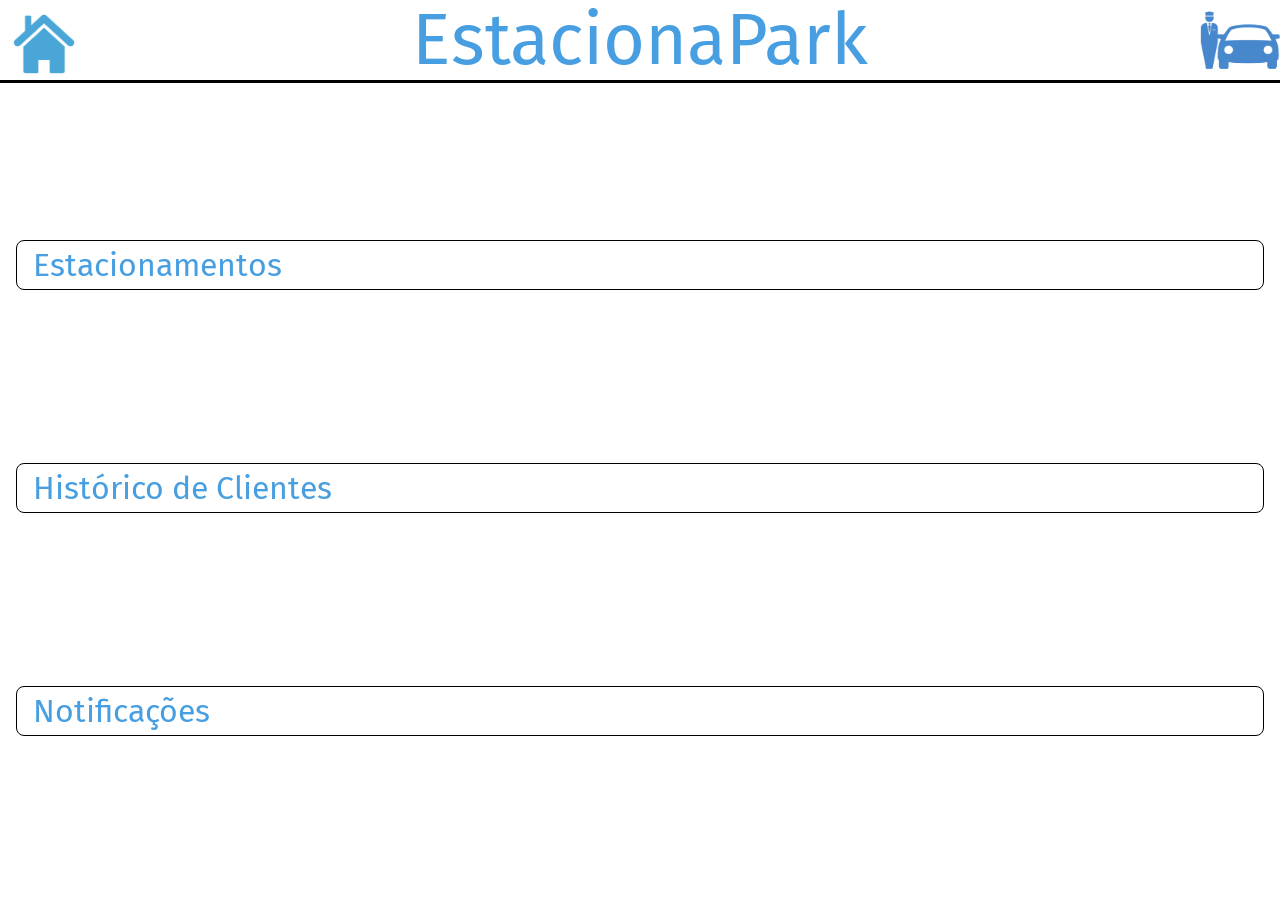
<file: Projeto/HTML/index.html>
<!DOCTYPE html>
<html lang="pt-BR">
    <head>
        <title>EstacionaPark</title> <!---->
        <meta charset="UTF-8">
        <link href="../CSS/reset.css" rel="stylesheet">
        <link href="../CSS/estilo.css" rel="stylesheet">
        <link rel="preconnect" href="https://fonts.googleapis.com">
        <link rel="preconnect" href="https://fonts.gstatic.com" crossorigin>
        <link href="https://fonts.googleapis.com/css2?family=Fira+Sans:ital,wght@0,100;0,200;0,300;0,400;0,500;0,600;0,700;0,800;0,900;1,100;1,200;1,300;1,400;1,500;1,600;1,700;1,800;1,900&family=PT+Serif:ital,wght@0,400;0,700;1,400;1,700&family=Roboto:ital,wght@0,100;0,300;0,400;0,500;0,700;0,900;1,100;1,300;1,400;1,500;1,700;1,900&family=Source+Serif+Pro:ital,wght@0,200;0,300;0,400;0,600;0,700;0,900;1,200;1,300;1,400;1,600;1,700;1,900&display=swap" rel="stylesheet">
        <meta name="viewport" content="width=device-width, initial-scale=1.0">
    </head>
    <body>
        <header>
            <a href="index.html"><img class='menu' src="../IMAGENS/foto_menu.png" alt = "menu hamburguer"></a>
            <h1>
                EstacionaPark
            </h1>
            <img class='logo' src="../IMAGENS/foto_estacionamento.png" alt="logo">
        </header>
        <main>
            <a class = 'link' href="meus_estacionamentos.html">
                Estacionamentos
            </a>
            <a class = 'link' href="historico_clientes.html">
                Histórico de Clientes
            </a>
            <a class = 'link' href="notificacoes.html">
                Notificações
            </a>
        </main>
    </body>
</html>
</file>
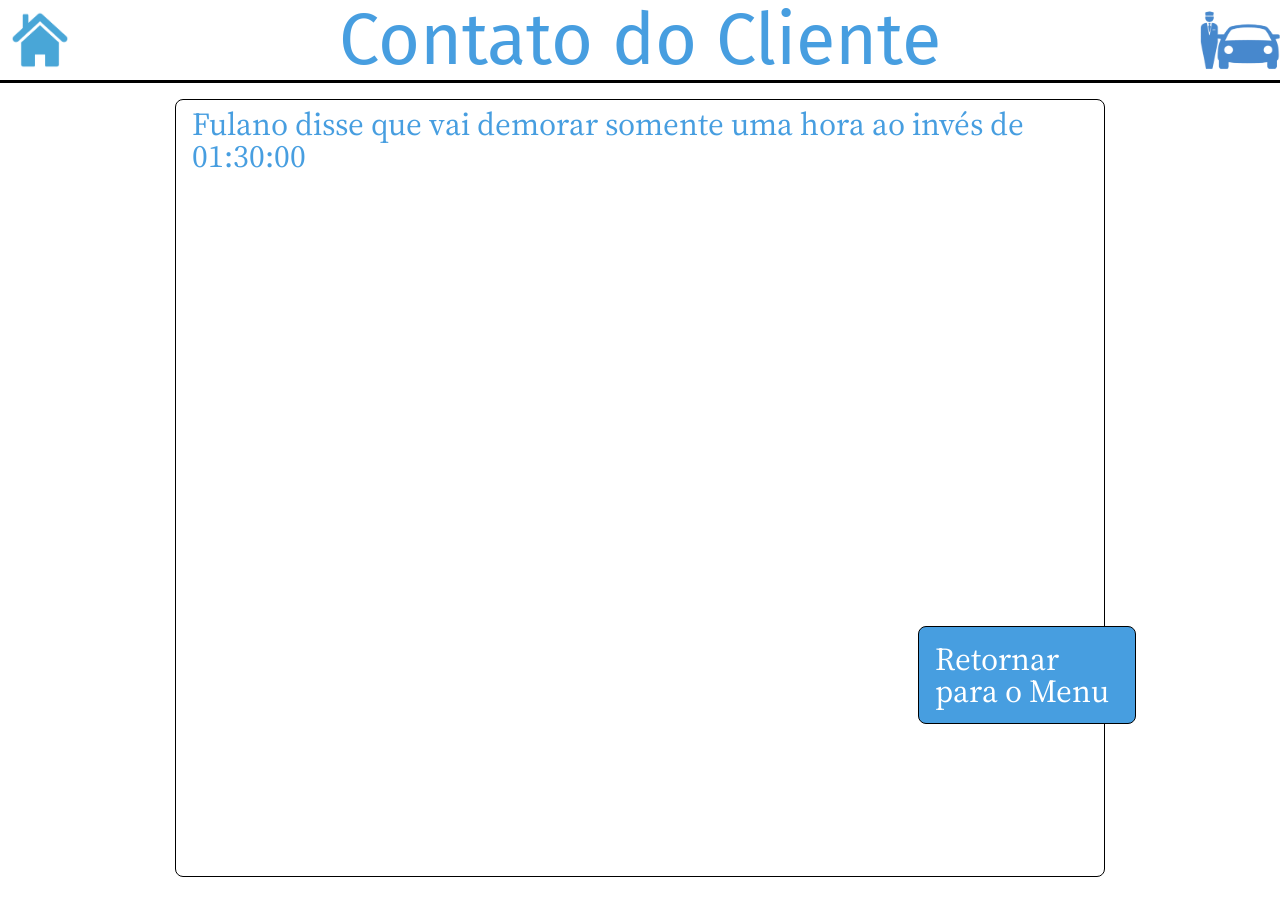
<file: Projeto/HTML/contato_do_cliente.html>
<!DOCTYPE html>
<html lang="pt-BR">
    <head>
        <title>Contato do Cliente</title> <!---->
        <meta charset="UTF-8">
        <link href="../CSS/reset.css" rel="stylesheet">
        <link href="../CSS/estilo_cliente.css" rel="stylesheet">
        <link rel="preconnect" href="https://fonts.googleapis.com">
        <link rel="preconnect" href="https://fonts.gstatic.com" crossorigin>
        <link href="https://fonts.googleapis.com/css2?family=Fira+Sans:ital,wght@0,100;0,200;0,300;0,400;0,500;0,600;0,700;0,800;0,900;1,100;1,200;1,300;1,400;1,500;1,600;1,700;1,800;1,900&family=PT+Serif:ital,wght@0,400;0,700;1,400;1,700&family=Roboto:ital,wght@0,100;0,300;0,400;0,500;0,700;0,900;1,100;1,300;1,400;1,500;1,700;1,900&family=Source+Serif+Pro:ital,wght@0,200;0,300;0,400;0,600;0,700;0,900;1,200;1,300;1,400;1,600;1,700;1,900&display=swap" rel="stylesheet">
        <meta name="viewport" content="width=device-width, initial-scale=1.0">
    </head>
    <body>
        <header>
            <a href="index.html"><img class='menu_hamburguer' src="../IMAGENS/foto_menu.png" alt = "menu hamburguer"></a>
            <h1>
                Contato do Cliente
            </h1>
            <img class='logo' src="../IMAGENS/foto_estacionamento.png" alt="logo">
        </header>
        <main>
            <h2 >
                Fulano disse que vai demorar somente uma hora ao invés de 01:30:00
            </h2>
            <a href="index.html" class="menu">Retornar para o Menu</a>
        </main>
    </body>
</html>
</file>
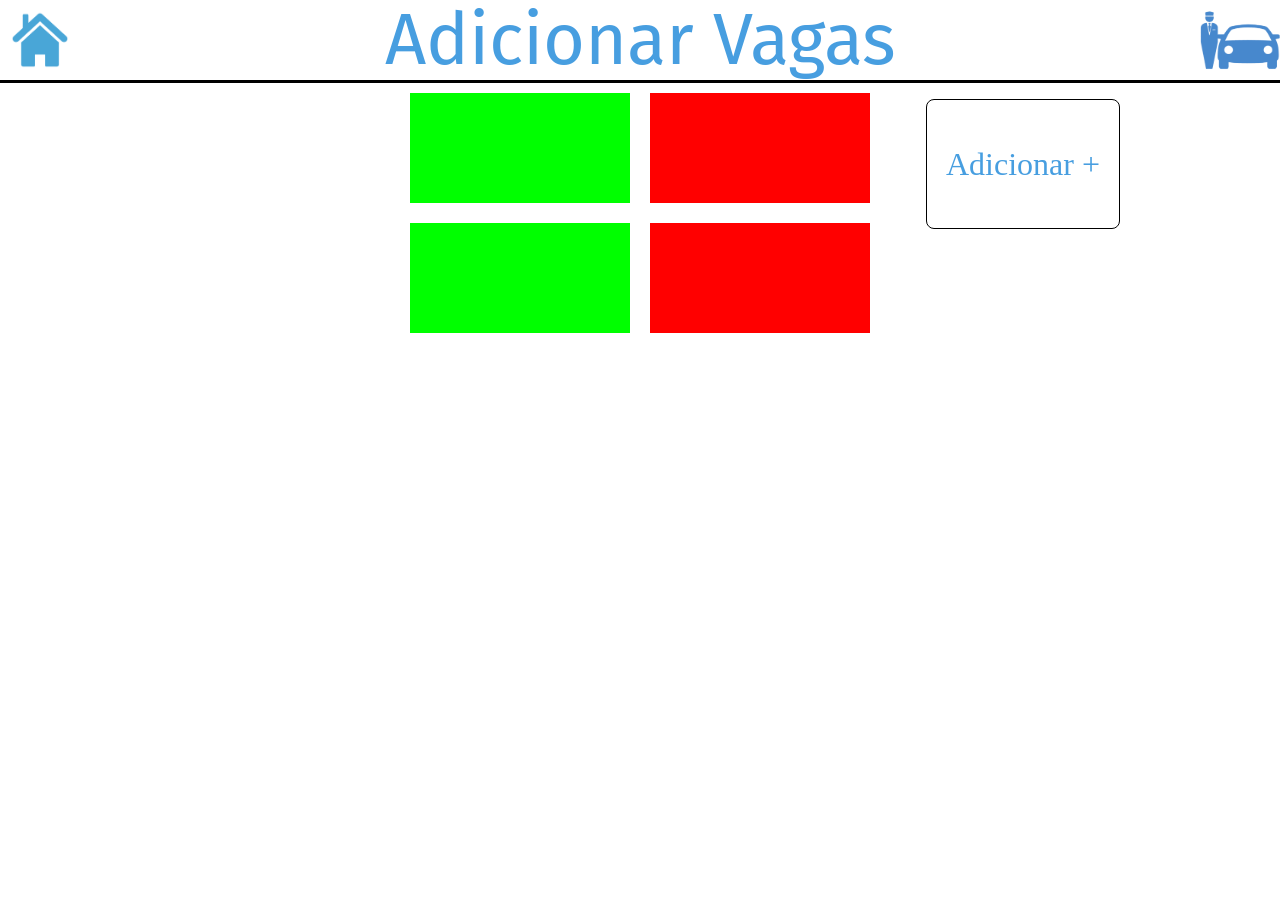
<file: Projeto/HTML/criar_estacionamento.html>
<!DOCTYPE html>
<html lang="pt-BR">
    <head>
        <title>Criar Estacionamento</title>
        <meta charset="UTF-8">
        <link href="../CSS/reset.css" rel="stylesheet">
        <link href="../CSS/criar_estacionamento_estilo.css" rel="stylesheet">
        <link rel="preconnect" href="https://fonts.googleapis.com">
        <link rel="preconnect" href="https://fonts.gstatic.com" crossorigin>
        <link href="https://fonts.googleapis.com/css2?family=Fira+Sans:ital,wght@0,100;0,200;0,300;0,400;0,500;0,600;0,700;0,800;0,900;1,100;1,200;1,300;1,400;1,500;1,600;1,700;1,800;1,900&family=PT+Serif:ital,wght@0,400;0,700;1,400;1,700&family=Roboto:ital,wght@0,100;0,300;0,400;0,500;0,700;0,900;1,100;1,300;1,400;1,500;1,700;1,900&family=Source+Serif+Pro:ital,wght@0,200;0,300;0,400;0,600;0,700;0,900;1,200;1,300;1,400;1,600;1,700;1,900&display=swap" rel="stylesheet">
        <script src="../JS/botao_vagas.js"></script>
        <meta name="viewport" content="width=device-width, initial-scale=1.0">
    </head>
    <body>
        <header>
            <a href="index.html"><img class='menu_hamburguer' src="../IMAGENS/foto_menu.png" alt = "menu hamburguer"></a>
            <h1>
                Adicionar Vagas
            </h1>
            <img class='logo' src="../IMAGENS/foto_estacionamento.png" alt="logo">
        </header>
        <main>
            <div class="linha">
                <div class='coluna'>
                    <div class="vagaVerde"></div>
                    <div class="vagaVerde"></div>
                </div>
                <div class='coluna'>
                    <div class="vagaVermelha"></div>
                    <div class="vagaVermelha"></div>
                </div>
            </div>
            <p class="vagas">Adicionar +</p>

            
        </main>
    </body>
</html>
</file>
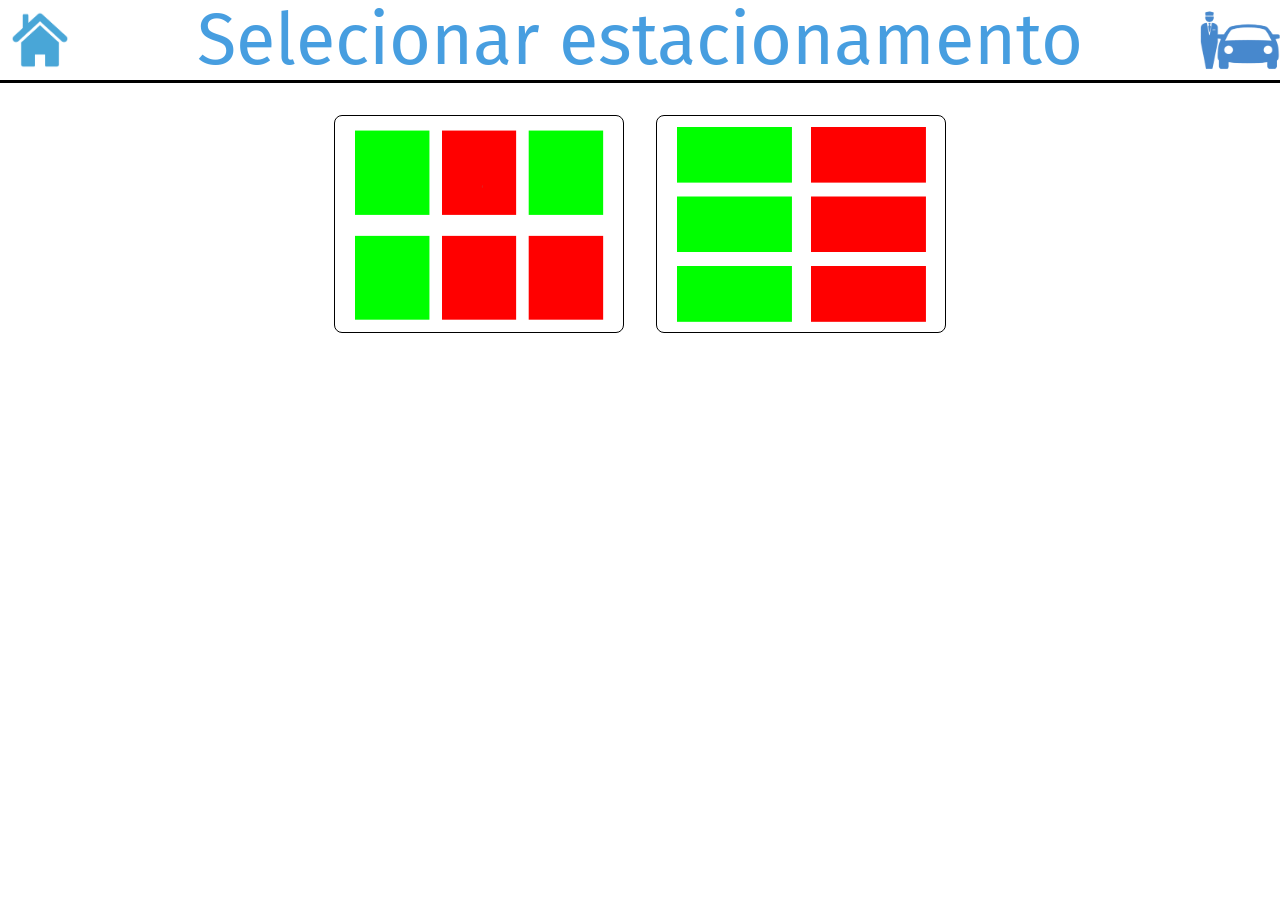
<file: Projeto/HTML/editar_estacionamento.html>
<!DOCTYPE html>
<html lang="pt-BR" xmlns:mso="urn:schemas-microsoft-com:office:office" xmlns:msdt="uuid:C2F41010-65B3-11d1-A29F-00AA00C14882">
    <head>
        <title>Editar estacionamento</title> <!---->
        <meta charset="UTF-8">
        <link href="../CSS/reset.css" rel="stylesheet">
        <link href="../CSS/estilo_editar_estacionamento.css" rel="stylesheet">
        <link rel="preconnect" href="https://fonts.googleapis.com">
        <link rel="preconnect" href="https://fonts.gstatic.com" crossorigin>
        <link href="https://fonts.googleapis.com/css2?family=Fira+Sans:ital,wght@0,100;0,200;0,300;0,400;0,500;0,600;0,700;0,800;0,900;1,100;1,200;1,300;1,400;1,500;1,600;1,700;1,800;1,900&family=PT+Serif:ital,wght@0,400;0,700;1,400;1,700&family=Roboto:ital,wght@0,100;0,300;0,400;0,500;0,700;0,900;1,100;1,300;1,400;1,500;1,700;1,900&family=Source+Serif+Pro:ital,wght@0,200;0,300;0,400;0,600;0,700;0,900;1,200;1,300;1,400;1,600;1,700;1,900&display=swap" rel="stylesheet">
        <meta name="viewport" content="width=device-width, initial-scale=1.0">
    
<!--[if gte mso 9]><xml>
<mso:CustomDocumentProperties>
<mso:display_urn_x003a_schemas-microsoft-com_x003a_office_x003a_office_x0023_SharedWithUsers msdt:dt="string">CO-DESIGN DE APLICATIVOS - 2B 2021_2 Members</mso:display_urn_x003a_schemas-microsoft-com_x003a_office_x003a_office_x0023_SharedWithUsers>
<mso:SharedWithUsers msdt:dt="string">21;#CO-DESIGN DE APLICATIVOS - 2B 2021_2 Members</mso:SharedWithUsers>
</mso:CustomDocumentProperties>
</xml><![endif]-->
</head>
    <body>
        <header>
            <a href="index.html"><img class='menu_hamburguer' src="../IMAGENS/foto_menu.png" alt = "menu hamburguer"></a>
            <h1>
                Selecionar estacionamento
            </h1>
            <img class='logo' src="../IMAGENS/foto_estacionamento.png" alt="logo">
        </header>
        <main>
            <div class='linha'>
            <a href='template_2x3.html' class='template'>
                <img class="template_1" src='../IMAGENS/2x3.png' alt='template 2x3'>
            </a>
            <a href='template_3x2.html' class='template'>
                <img class="template_2" src='../IMAGENS/3x2.png' alt='template 3x2'>
            </a>
            </div>
        </main>
    </body>
</html>
</file>
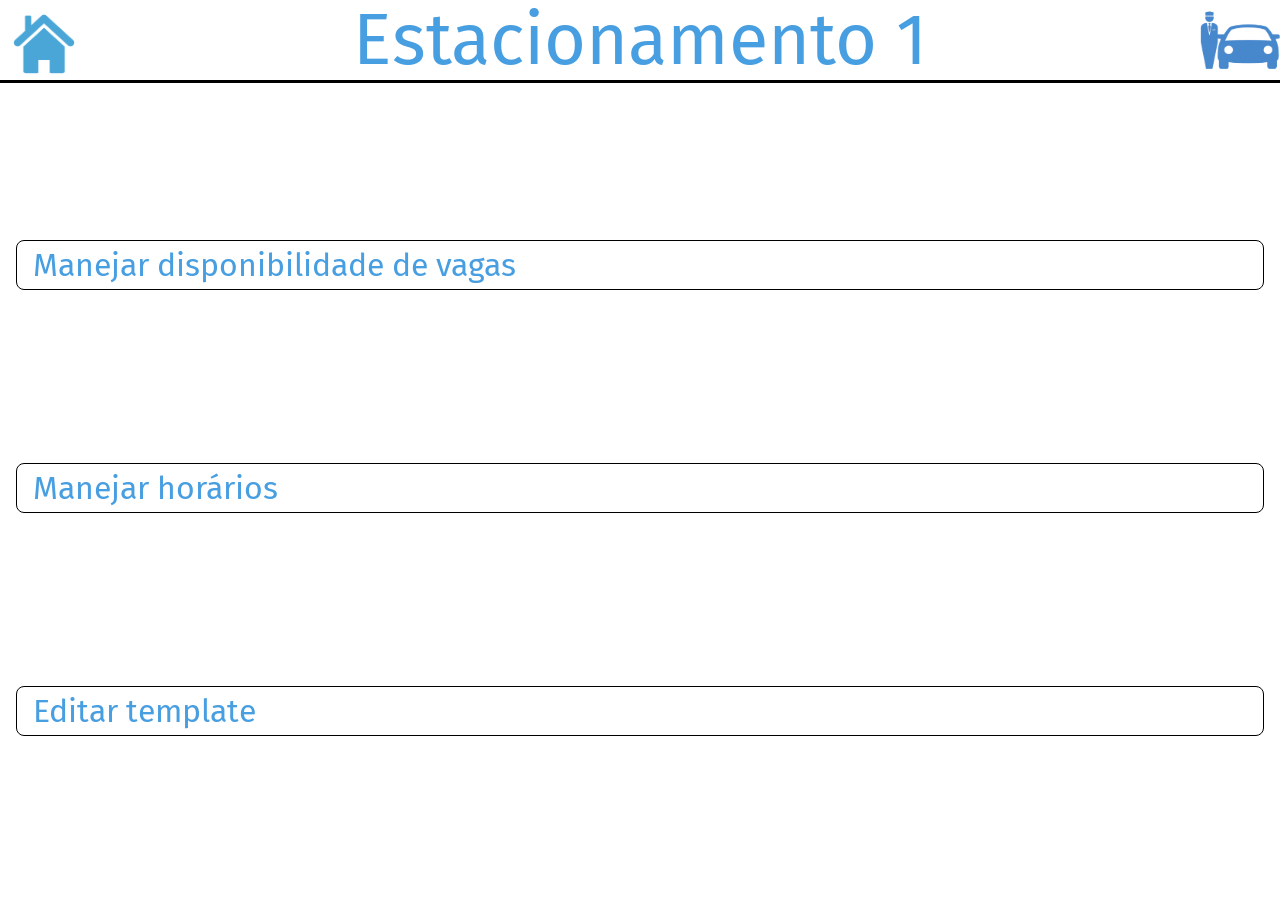
<file: Projeto/HTML/estacionamento_1.html>
<!DOCTYPE html>
<html lang="pt-BR">
    <head>
        <title>Estacionamento 1</title>
        <meta charset="UTF-8">
        <link href="../CSS/reset.css" rel="stylesheet">
        <link href="../CSS/estilo.css" rel="stylesheet">
        <link rel="preconnect" href="https://fonts.googleapis.com">
        <link rel="preconnect" href="https://fonts.gstatic.com" crossorigin>
        <link href="https://fonts.googleapis.com/css2?family=Fira+Sans:ital,wght@0,100;0,200;0,300;0,400;0,500;0,600;0,700;0,800;0,900;1,100;1,200;1,300;1,400;1,500;1,600;1,700;1,800;1,900&family=PT+Serif:ital,wght@0,400;0,700;1,400;1,700&family=Roboto:ital,wght@0,100;0,300;0,400;0,500;0,700;0,900;1,100;1,300;1,400;1,500;1,700;1,900&family=Source+Serif+Pro:ital,wght@0,200;0,300;0,400;0,600;0,700;0,900;1,200;1,300;1,400;1,600;1,700;1,900&display=swap" rel="stylesheet">
        <meta name="viewport" content="width=device-width, initial-scale=1.0">
    </head>
    <body>
        <header>
            <a href="index.html"><img class='menu' src="../IMAGENS/foto_menu.png" alt = "menu hamburguer"></a>
            <h1>
                Estacionamento 1
            </h1>
            <img class='logo' src="../IMAGENS/foto_estacionamento.png" alt="logo">
        </header>
        <main>
            <a class = 'link' href="manejar_carros(vagas).html">
                Manejar disponibilidade de vagas
            </a>
            <a class = 'link' href="manejar_horarios(horarios).html">
                Manejar horários
            </a>
            <a class = 'link' href="editar_estacionamento.html">
                Editar template
            </a>
        </main>
    </body>
</html>
</file>
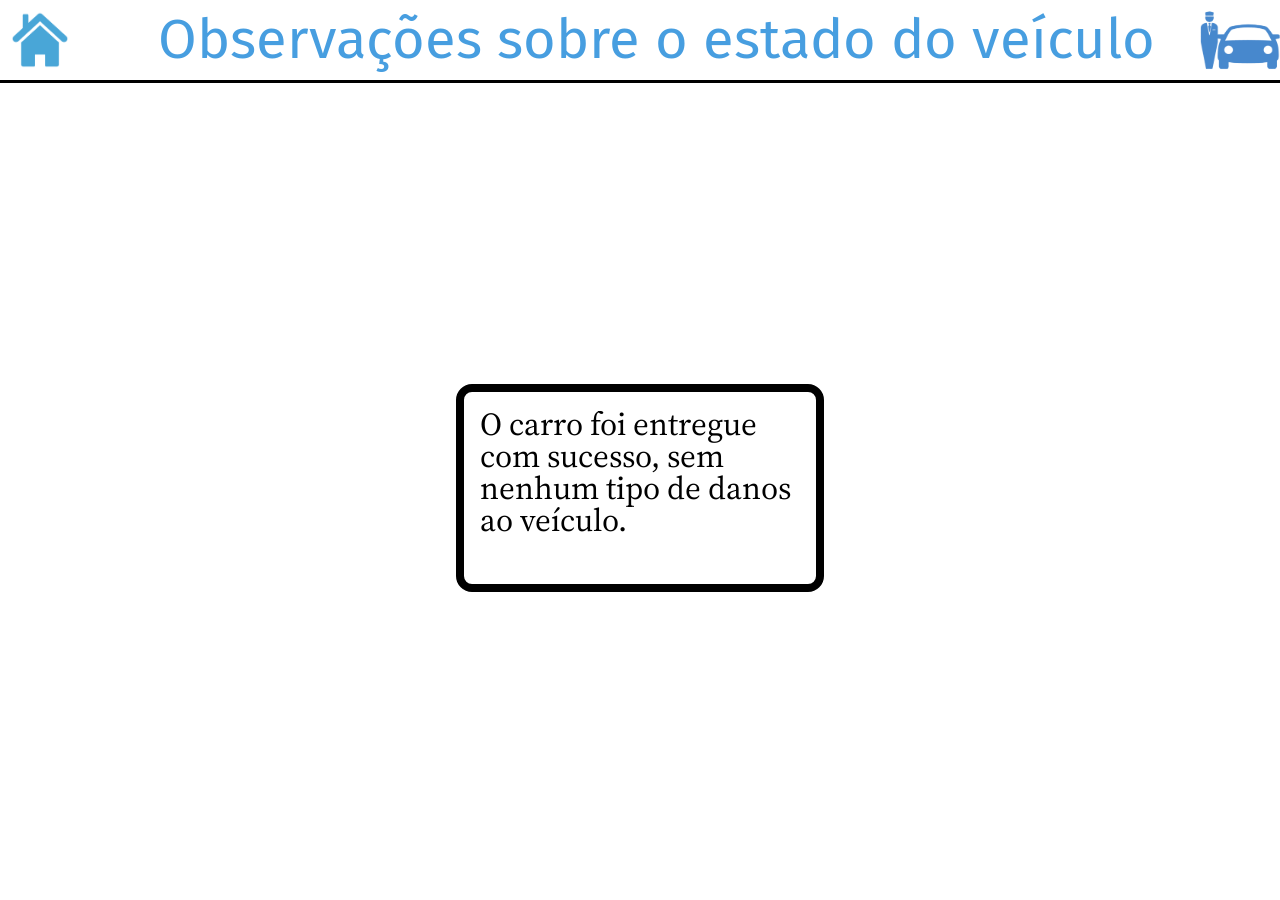
<file: Projeto/HTML/estado_veiculo.html>
<!DOCTYPE html>
<html lang="pt-BR">
    <head>
        <title>Historico do cliente</title>
        <meta charset="UTF-8">
        <link href="../CSS/reset.css" rel="stylesheet">
        <link href="../CSS/estilo_estado_veiculo.css" rel="stylesheet">
        <link rel="preconnect" href="https://fonts.googleapis.com">
        <link rel="preconnect" href="https://fonts.gstatic.com" crossorigin>
        <link href="https://fonts.googleapis.com/css2?family=Fira+Sans:ital,wght@0,100;0,200;0,300;0,400;0,500;0,600;0,700;0,800;0,900;1,100;1,200;1,300;1,400;1,500;1,600;1,700;1,800;1,900&family=PT+Serif:ital,wght@0,400;0,700;1,400;1,700&family=Roboto:ital,wght@0,100;0,300;0,400;0,500;0,700;0,900;1,100;1,300;1,400;1,500;1,700;1,900&family=Source+Serif+Pro:ital,wght@0,200;0,300;0,400;0,600;0,700;0,900;1,200;1,300;1,400;1,600;1,700;1,900&display=swap" rel="stylesheet">
        <meta name="viewport" content="width=device-width, initial-scale=1.0">
    </head>
    <body>
        <header>
            <a href="index.html"><img class='menu_hamburguer' src="../IMAGENS/foto_menu.png" alt = "menu hamburguer"></a>
            <h1>
                Observações sobre o estado do veículo 
            </h1>
            <img class='logo' src="../IMAGENS/foto_estacionamento.png" alt="logo">
        </header>
        <main>
            <p class='veiculo'>O carro foi entregue com sucesso, sem nenhum tipo de danos ao veículo.</p> 
        </main>
    </body>
</html>
</file>
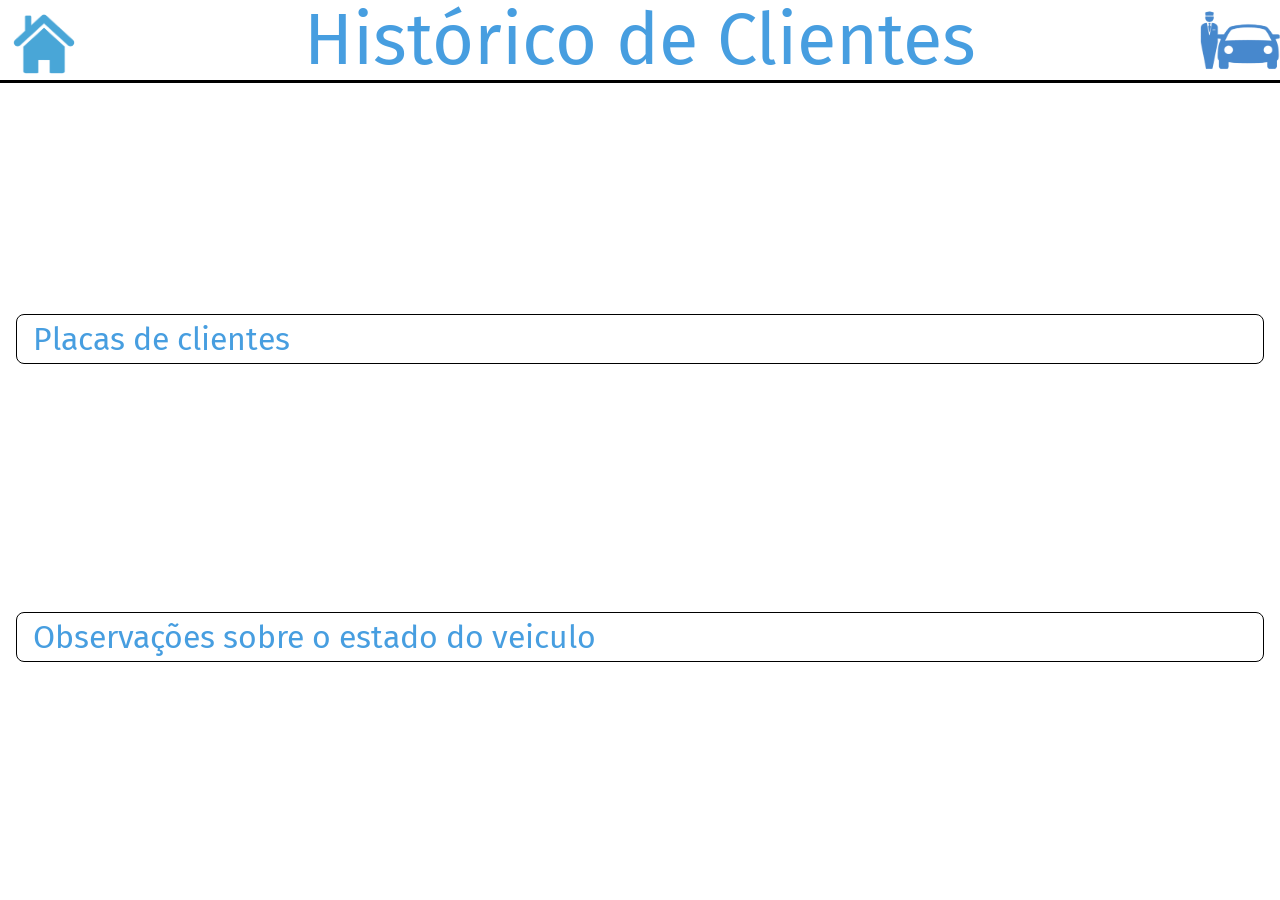
<file: Projeto/HTML/historico_clientes.html>
<!DOCTYPE html>
<html lang="pt-BR">
    <head>
        <title>Historico de Clientes</title>
        <meta charset="UTF-8">
        <link href="../CSS/reset.css" rel="stylesheet">
        <link href="../CSS/estilo.css" rel="stylesheet">
        <link rel="preconnect" href="https://fonts.googleapis.com">
        <link rel="preconnect" href="https://fonts.gstatic.com" crossorigin>
        <link href="https://fonts.googleapis.com/css2?family=Fira+Sans:ital,wght@0,100;0,200;0,300;0,400;0,500;0,600;0,700;0,800;0,900;1,100;1,200;1,300;1,400;1,500;1,600;1,700;1,800;1,900&family=PT+Serif:ital,wght@0,400;0,700;1,400;1,700&family=Roboto:ital,wght@0,100;0,300;0,400;0,500;0,700;0,900;1,100;1,300;1,400;1,500;1,700;1,900&family=Source+Serif+Pro:ital,wght@0,200;0,300;0,400;0,600;0,700;0,900;1,200;1,300;1,400;1,600;1,700;1,900&display=swap" rel="stylesheet">
        <meta name="viewport" content="width=device-width, initial-scale=1.0">
    </head>
    <body>
        <header>
            <a href="index.html"><img class='menu' src="../IMAGENS/foto_menu.png" alt = "menu hamburguer"></a>
            <h1>
                Histórico de Clientes
            </h1>
            <img class='logo' src="../IMAGENS/foto_estacionamento.png" alt="logo">
        </header>
        <main>
            <a class = 'link' href="placa_do_cliente.html">
                Placas de clientes
            </a>
            <a class = 'link' href="estado_veiculo.html">
                Observações sobre o estado do veiculo
            </a>
        </main>
    </body>
</file>
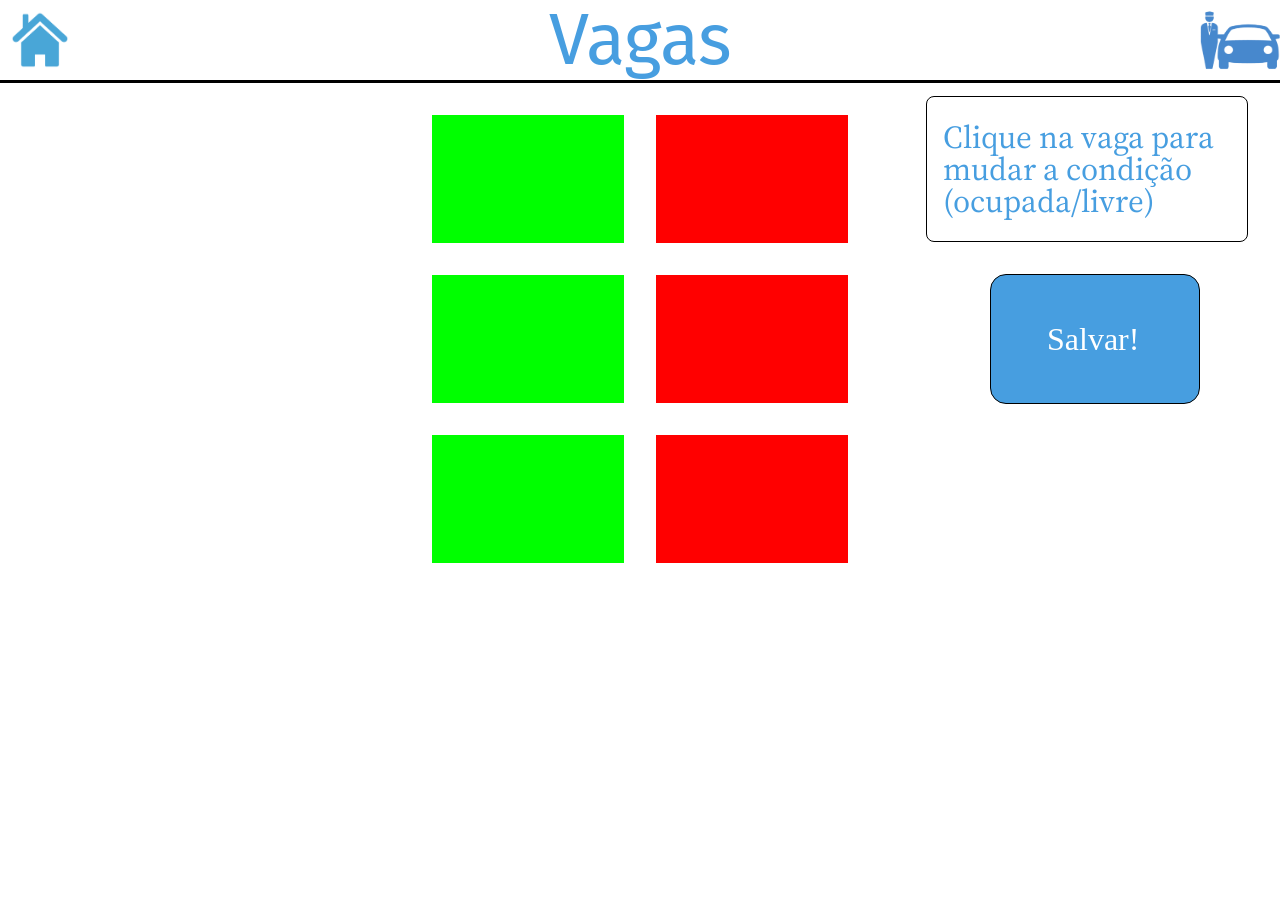
<file: Projeto/HTML/manejar_carros(vagas).html>
<!DOCTYPE html>
<html lang="pt-BR">
    <head>
        <title>Manejar Carros</title> <!---->
        <meta charset="UTF-8">
        <link href="../CSS/reset.css" rel="stylesheet">
        <link href="../CSS/manejar_carros(vagas)_estilo.css" rel="stylesheet">
        <link rel="preconnect" href="https://fonts.googleapis.com">
        <link rel="preconnect" href="https://fonts.gstatic.com" crossorigin>
        <link href="https://fonts.googleapis.com/css2?family=Fira+Sans:ital,wght@0,100;0,200;0,300;0,400;0,500;0,600;0,700;0,800;0,900;1,100;1,200;1,300;1,400;1,500;1,600;1,700;1,800;1,900&family=PT+Serif:ital,wght@0,400;0,700;1,400;1,700&family=Roboto:ital,wght@0,100;0,300;0,400;0,500;0,700;0,900;1,100;1,300;1,400;1,500;1,700;1,900&family=Source+Serif+Pro:ital,wght@0,200;0,300;0,400;0,600;0,700;0,900;1,200;1,300;1,400;1,600;1,700;1,900&display=swap" rel="stylesheet">
        <script src="../JS/disponibilidade.js"></script>
        <script src="../JS/template.js"></script>
        
        <meta name="viewport" content="width=device-width, initial-scale=1.0">
    </head>
    <body>
        <header>
            <a href="index.html"><img class='menu_hamburguer' src="../IMAGENS/foto_menu.png" alt = "menu hamburguer"></a>
            <h1>
                Vagas
            </h1>
            <img class='logo' src="../IMAGENS/foto_estacionamento.png" alt="logo">
        </header>
        <main>
            <div class="linha">
                <div class='coluna'>
                    <div class="vagaVerde"></div>
                    <div class="vagaVerde"></div>
                    <div class="vagaVerde"></div>
                </div>
                <div class='coluna'>
                    <div class="vagaVermelha"></div>
                    <div class="vagaVermelha"></div>
                    <div class="vagaVermelha"></div>
                </div>
            </div>
            <h2 id='explicacao'>Clique na vaga para mudar a condição (ocupada/livre)</h2>
            <h2 id="salvar">Salvar!</h2>
        </main>
    </body>
</html>
</file>
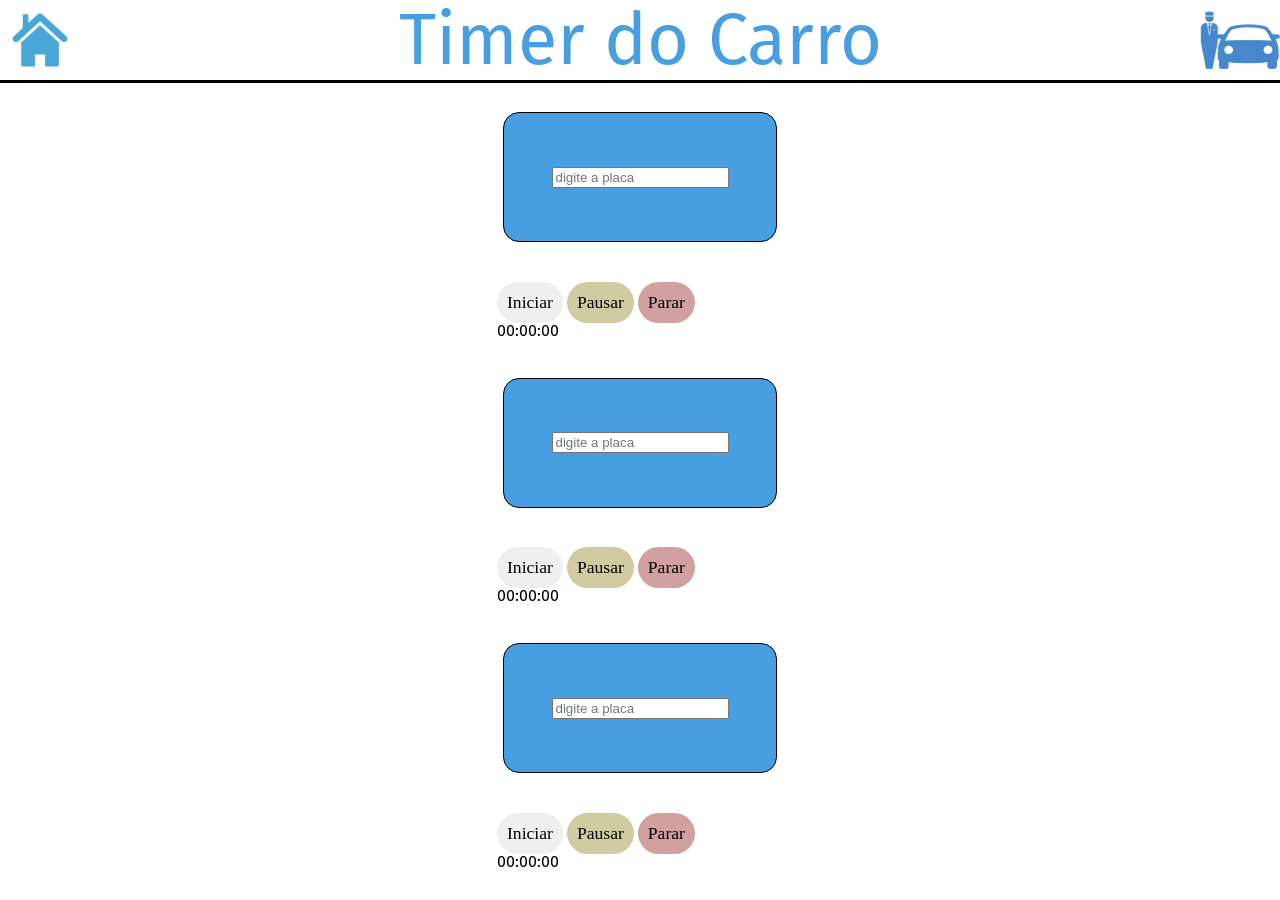
<file: Projeto/HTML/manejar_horarios(horarios).html>
<!DOCTYPE html>
<html lang="pt-BR">
    <head>
        <title>Manejar Horários</title>
        <meta charset="UTF-8">
        <link href="../CSS/reset.css" rel="stylesheet">
        <link href="../CSS/manejar_horarios.css" rel="stylesheet">
        <link rel="preconnect" href="https://fonts.googleapis.com">
        <link rel="preconnect" href="https://fonts.gstatic.com" crossorigin>
        <link href="https://fonts.googleapis.com/css2?family=Fira+Sans:ital,wght@0,100;0,200;0,300;0,400;0,500;0,600;0,700;0,800;0,900;1,100;1,200;1,300;1,400;1,500;1,600;1,700;1,800;1,900&family=PT+Serif:ital,wght@0,400;0,700;1,400;1,700&family=Roboto:ital,wght@0,100;0,300;0,400;0,500;0,700;0,900;1,100;1,300;1,400;1,500;1,700;1,900&family=Source+Serif+Pro:ital,wght@0,200;0,300;0,400;0,600;0,700;0,900;1,200;1,300;1,400;1,600;1,700;1,900&display=swap" rel="stylesheet">
        <meta name="viewport" content="width=device-width, initial-scale=1.0">
        <script src="../JS/cron.js"></script>
        
    </head> 
    <body>
        <header>
            <a href="index.html"><img class='menu_hamburguer' src="../IMAGENS/foto_menu.png" alt = "menu hamburguer"></a>
            <h1>
                Timer do Carro
            </h1>
            <img class='logo' src="../IMAGENS/foto_estacionamento.png" alt="logo">
        </header>
        <main>
            <main>
                <p class='cliente' >
                    <input type="text" class= 'fundo' placeholder="digite a placa">
                </p>
                <div class="max-width">
                    <button onclick="start();" class="br-green">Iniciar</button>
                    <button onclick="pause();" class="br-yellow">Pausar</button>
                    <button onclick="stop();" class="br-red">Parar</button>
                    <h1 id="counter">00:00:00</h1>
                </div>
                <p class='cliente' >
                    <input type="text" class = 'fundo' placeholder="digite a placa" >
                </p>
                <div class="max-width">
                    <button onclick="start2();" class="br-green">Iniciar</button>
                    <button onclick="pause2();" class="br-yellow">Pausar</button>
                    <button onclick="stop2();" class="br-red">Parar</button>
                    <h1 id="counter2">00:00:00</h1>
                </div>
                <p class='cliente' >
                    <input type="text" class='fundo' placeholder="digite a placa">
                </p>
                <div class="max-width">
                    <button onclick="start3();" class="br-green">Iniciar</button>
                    <button onclick="pause3();" class="br-yellow">Pausar</button>
                    <button onclick="stop3();" class="br-red">Parar</button>
                    <h1 id="counter3">00:00:00</h1>
                </div>
                
             
            </main>
        </main>
    </body>
</html>
</file>
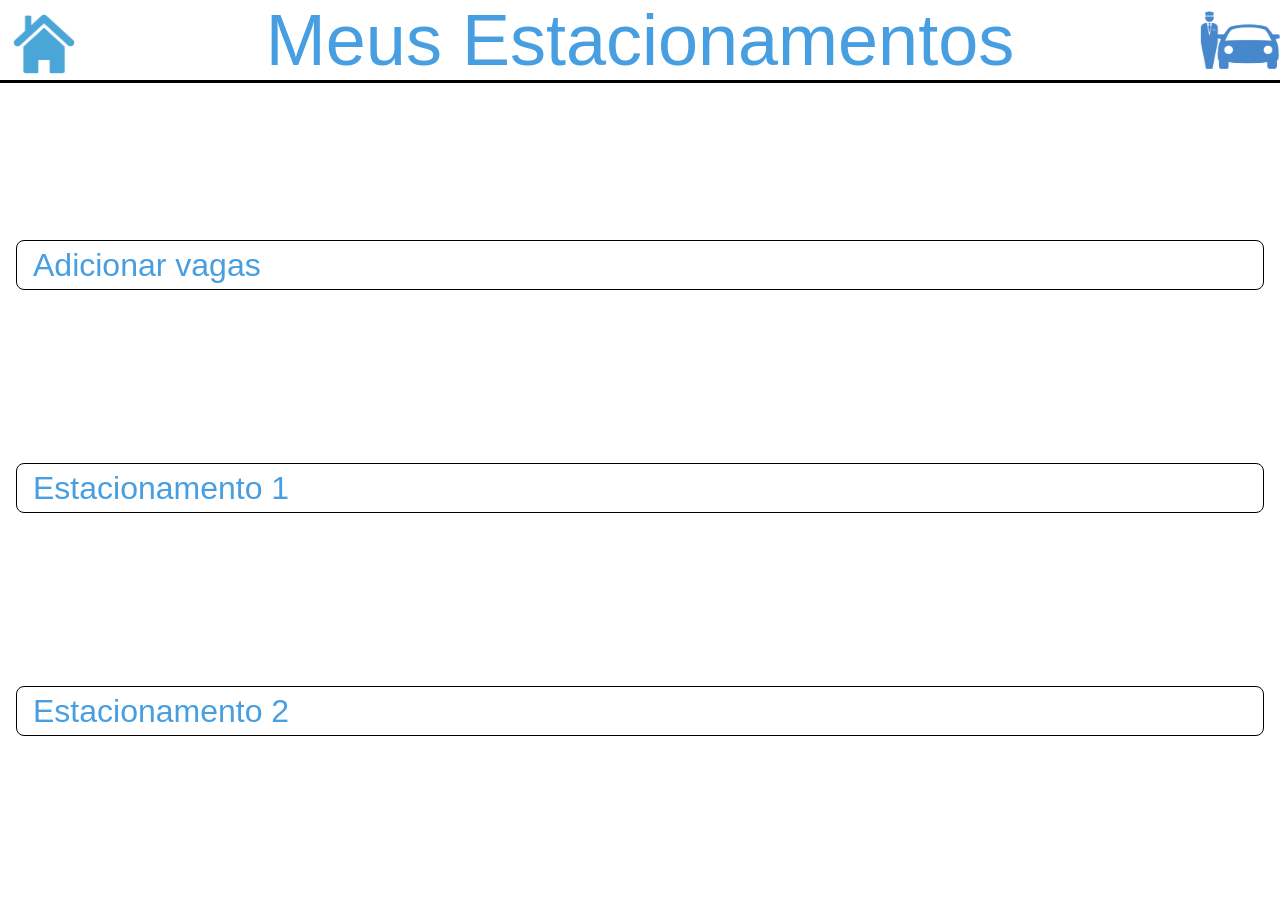
<file: Projeto/HTML/meus_estacionamentos.html>
<!DOCTYPE html>
<html lang="pt-BR">
    <head>
        <title>Meus Estacionamentos</title>
        <meta charset="UTF-8">
        <link href="../CSS/reset.css" rel="stylesheet">
        <link href="../CSS/estilo.css" rel="stylesheet">
        <meta name="viewport" content="width=device-width, initial-scale=1.0">
    </head>
    <body>
        <header>
            <a href="index.html"><img class='menu' src="../IMAGENS/foto_menu.png" alt = "menu hamburguer"></a>
            <h1>
                Meus Estacionamentos
            </h1>
            <img class='logo' src="../IMAGENS/foto_estacionamento.png" alt="logo">
        </header>
        <main>
            <main>
                <a class='link' href="criar_estacionamento.html">
                    Adicionar vagas
                </a>
                <a class='link' href="estacionamento_1.html">
                    Estacionamento 1
                </a>
                <a class='link' href="#">
                    Estacionamento 2
                </a>
            </main>
        </main>
    </body>
</html>
</file>
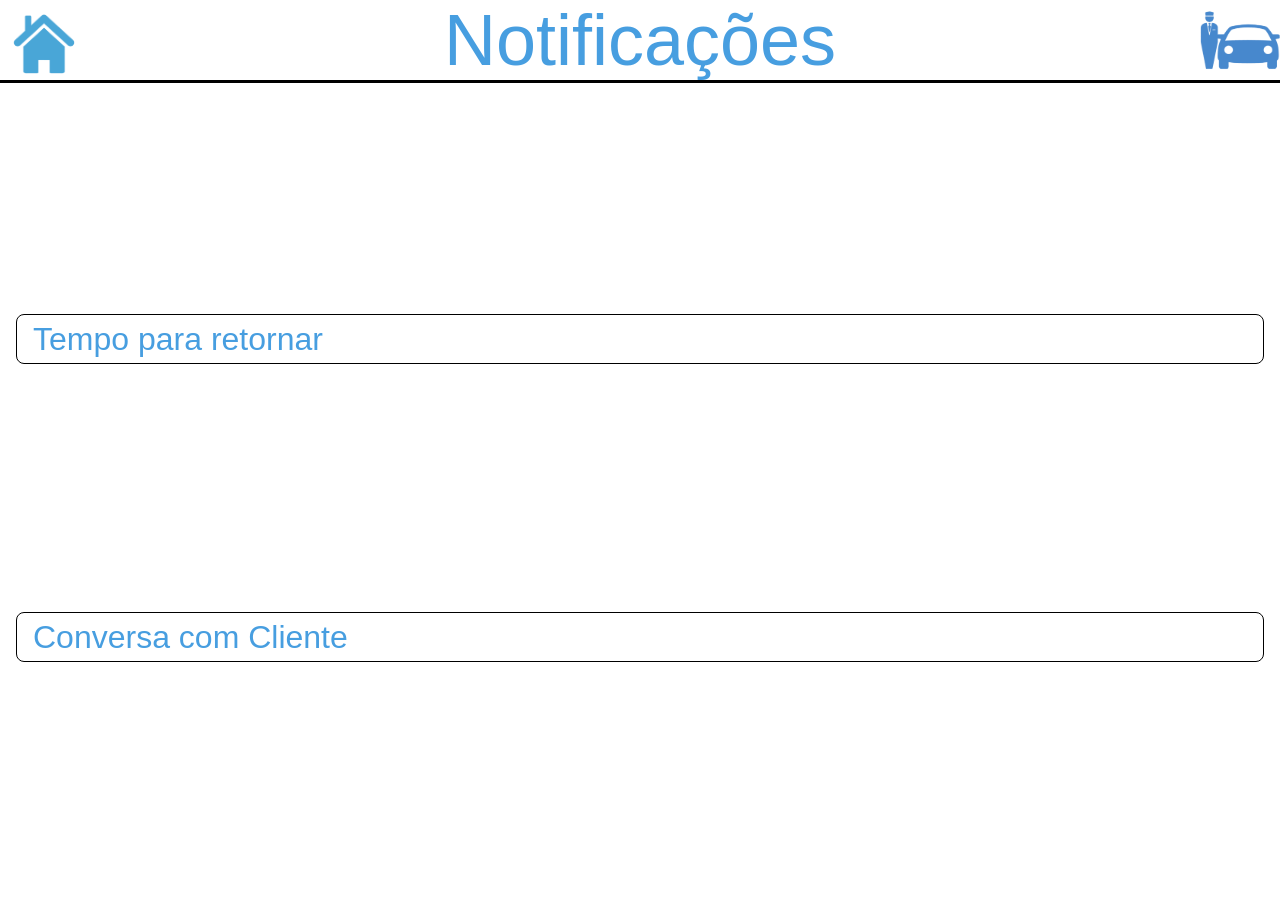
<file: Projeto/HTML/notificacoes.html>
<!DOCTYPE html>
<html lang="pt-BR">
    <head>
        <title>Notificações</title>
        <meta charset="UTF-8">
        <link href="../CSS/reset.css" rel="stylesheet">
        <link href="../CSS/estilo.css" rel="stylesheet">
        <meta name="viewport" content="width=device-width, initial-scale=1.0">
    </head>
    <body>
        <header>
            <a href="index.html"><img class='menu' src="../IMAGENS/foto_menu.png" alt = "menu hamburguer"></a>
            <h1>
                Notificações
            </h1>
            <img class='logo' src="../IMAGENS/foto_estacionamento.png" alt="logo">       </header>
        </header>
        <main>
            <a class = 'link' href="tempo_para_retornar.html">
                Tempo para retornar
            </a>
            <a class = 'link' href="contato_do_cliente.html">
                Conversa com Cliente
            </a>
        </main>
    </body>
</html>
</file>
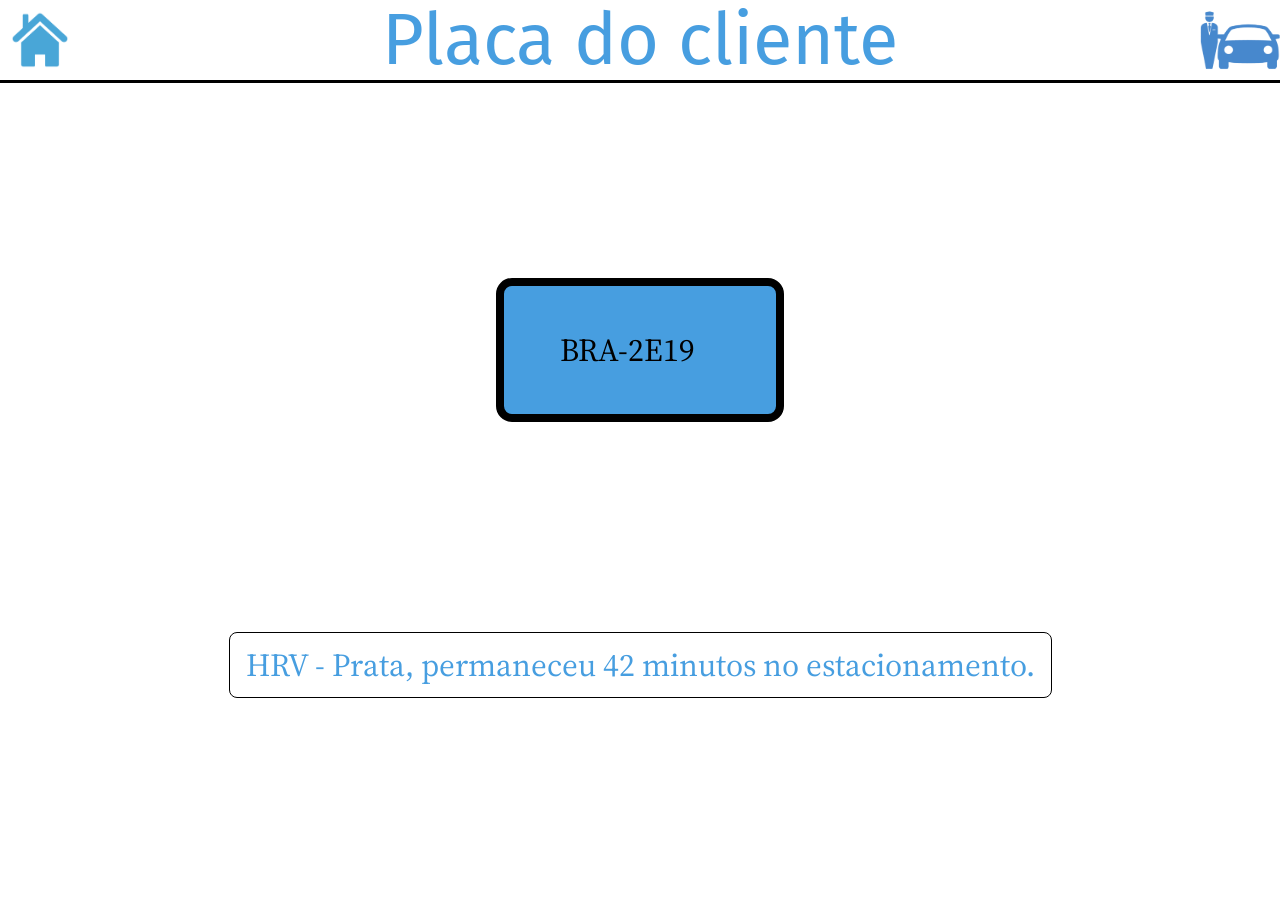
<file: Projeto/HTML/placa_do_cliente.html>
<!DOCTYPE html>
<html lang="pt-BR">
    <head>
        <title>Meus Estacionamentos</title>
        <meta charset="UTF-8">
        <link href="../CSS/reset.css" rel="stylesheet">
        <link href="../CSS/estilo_placa_cliente.css" rel="stylesheet">
        <link rel="preconnect" href="https://fonts.googleapis.com">
        <link rel="preconnect" href="https://fonts.gstatic.com" crossorigin>
        <link href="https://fonts.googleapis.com/css2?family=Fira+Sans:ital,wght@0,100;0,200;0,300;0,400;0,500;0,600;0,700;0,800;0,900;1,100;1,200;1,300;1,400;1,500;1,600;1,700;1,800;1,900&family=PT+Serif:ital,wght@0,400;0,700;1,400;1,700&family=Roboto:ital,wght@0,100;0,300;0,400;0,500;0,700;0,900;1,100;1,300;1,400;1,500;1,700;1,900&family=Source+Serif+Pro:ital,wght@0,200;0,300;0,400;0,600;0,700;0,900;1,200;1,300;1,400;1,600;1,700;1,900&display=swap" rel="stylesheet">
        <meta name="viewport" content="width=device-width, initial-scale=1.0">
    </head>
    <body>
        <header>
            <a href="index.html"><img class='menu_hamburguer' src="../IMAGENS/foto_menu.png" alt = "menu hamburguer"></a>
            <h1>
                Placa do cliente
            </h1>
            <img class='logo' src="../IMAGENS/foto_estacionamento.png" alt="logo">
        </header>
        <main>
            <h2 class='cliente'>
                BRA-2E19
            </h2>
            <h2>
                HRV - Prata, permaneceu 42 minutos no estacionamento. 
            </h2>
        </main>
    </body>
</html>
</file>
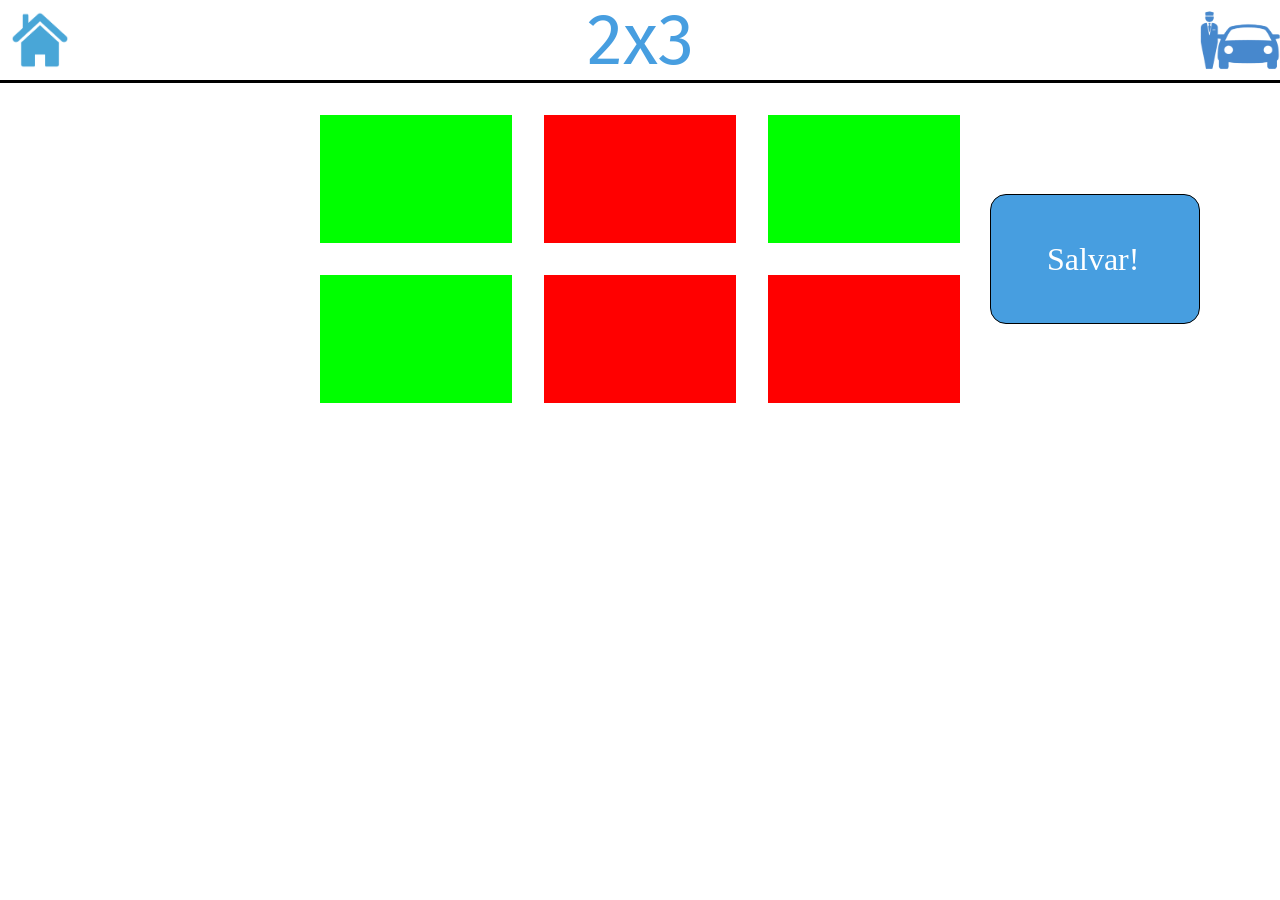
<file: Projeto/HTML/template_2x3.html>
<!DOCTYPE html>
<html lang="pt-BR">
    <head>
        <title>Template 2</title> <!---->
        <meta charset="UTF-8">
        <link href="../CSS/reset.css" rel="stylesheet">
        <link href="../CSS/manejar_carros(vagas)_estilo.css" rel="stylesheet">
        <link rel="preconnect" href="https://fonts.googleapis.com">
        <link rel="preconnect" href="https://fonts.gstatic.com" crossorigin>
        <link href="https://fonts.googleapis.com/css2?family=Fira+Sans:ital,wght@0,100;0,200;0,300;0,400;0,500;0,600;0,700;0,800;0,900;1,100;1,200;1,300;1,400;1,500;1,600;1,700;1,800;1,900&family=PT+Serif:ital,wght@0,400;0,700;1,400;1,700&family=Roboto:ital,wght@0,100;0,300;0,400;0,500;0,700;0,900;1,100;1,300;1,400;1,500;1,700;1,900&family=Source+Serif+Pro:ital,wght@0,200;0,300;0,400;0,600;0,700;0,900;1,200;1,300;1,400;1,600;1,700;1,900&display=swap" rel="stylesheet">
        <meta name="viewport" content="width=device-width, initial-scale=1.0">
        <script src="../JS/template.js"></script>
    </head>
    <body>
        <header>
            <a href="index.html"><img class='menu_hamburguer' src="../IMAGENS/foto_menu.png" alt = "menu hamburguer"></a>
            <h1>
                2x3
            </h1>
            <img class='logo' src="../IMAGENS/foto_estacionamento.png" alt="logo">
        </header>
        <main>
            <div class="linha">
                <div class='coluna'>
                    <div class="vagaVerde"></div>
                    <div class="vagaVerde"></div>
                </div>
                <div class='coluna'>
                    <div class="vagaVermelha"></div>
                    <div class="vagaVermelha"></div>
                </div>
                <div class='coluna'>
                    <div class="vagaVerde"></div>
                    <div class="vagaVermelha"></div>
                </div>
            </div>
            <h2 id="salvar">Salvar!</h2>
        </main>
    </body>
</html>
</file>
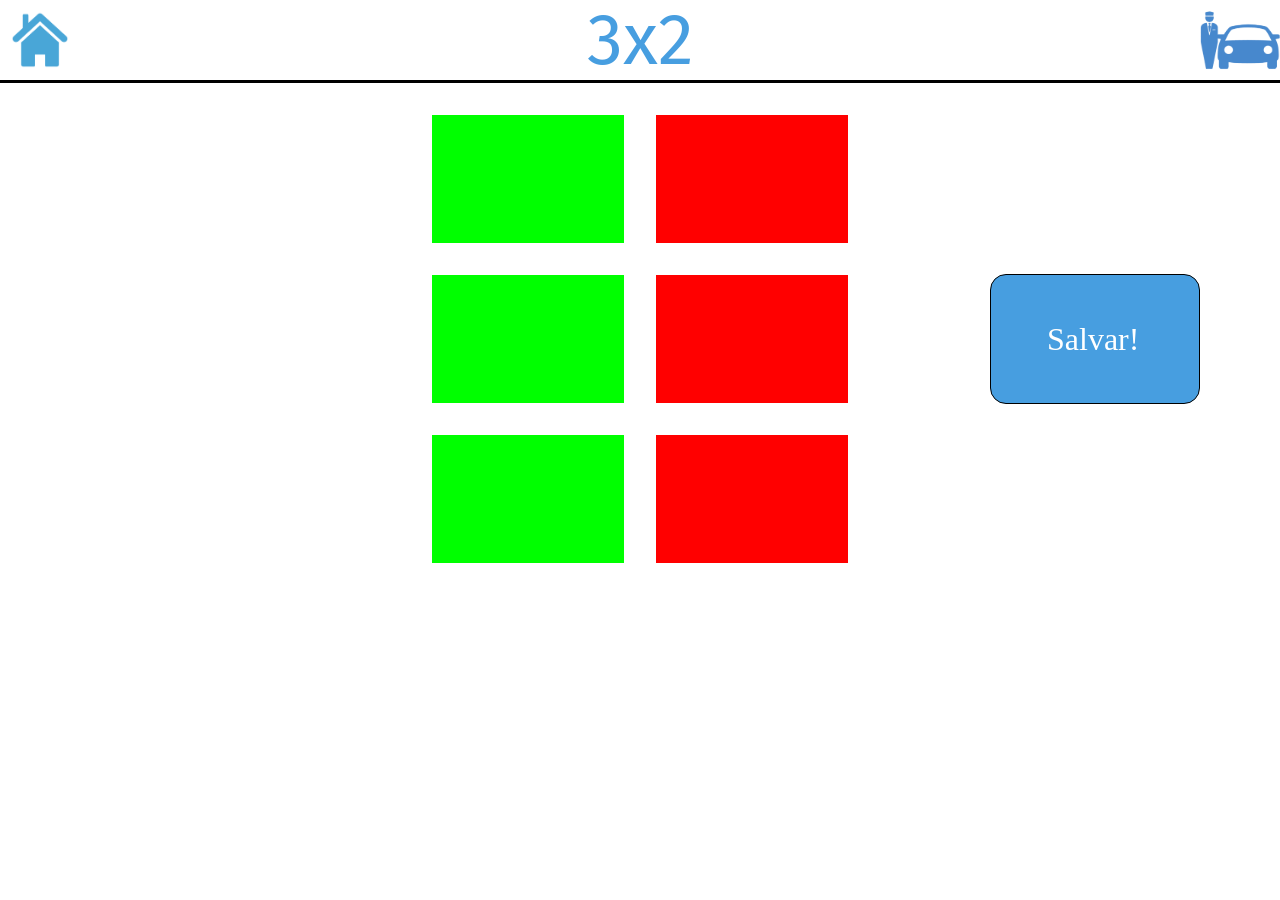
<file: Projeto/HTML/template_3x2.html>
<!DOCTYPE html>
<html lang="pt-BR">
    <head>
        <title>Template 1</title> <!---->
        <meta charset="UTF-8">
        <link href="../CSS/reset.css" rel="stylesheet">
        <link href="../CSS/manejar_carros(vagas)_estilo.css" rel="stylesheet">
        <link rel="preconnect" href="https://fonts.googleapis.com">
        <link rel="preconnect" href="https://fonts.gstatic.com" crossorigin>
        <link href="https://fonts.googleapis.com/css2?family=Fira+Sans:ital,wght@0,100;0,200;0,300;0,400;0,500;0,600;0,700;0,800;0,900;1,100;1,200;1,300;1,400;1,500;1,600;1,700;1,800;1,900&family=PT+Serif:ital,wght@0,400;0,700;1,400;1,700&family=Roboto:ital,wght@0,100;0,300;0,400;0,500;0,700;0,900;1,100;1,300;1,400;1,500;1,700;1,900&family=Source+Serif+Pro:ital,wght@0,200;0,300;0,400;0,600;0,700;0,900;1,200;1,300;1,400;1,600;1,700;1,900&display=swap" rel="stylesheet">
        <meta name="viewport" content="width=device-width, initial-scale=1.0">
        <script src="../JS/template.js"></script>

    </head>
    <body>
        <header>
            <a href="index.html"><img class='menu_hamburguer' src="../IMAGENS/foto_menu.png" alt = "menu hamburguer"></a>
            <h1>
                3x2
            </h1>
            <img class='logo' src="../IMAGENS/foto_estacionamento.png" alt="logo">
        </header>
        <main>
            <div class="linha">
                <div class='coluna'>
                    <div class="vagaVerde"></div>
                    <div class="vagaVerde"></div>
                    <div class="vagaVerde"></div>
                </div>
                <div class='coluna'>
                    <div class="vagaVermelha"></div>
                    <div class="vagaVermelha"></div>
                    <div class="vagaVermelha"></div>
                </div>
            </div>
            <h2 id="salvar">Salvar!</h2>
        </main>
    </body>
</html>
</file>
<file: Projeto/CSS/estilo.css>
/*
font-family: 'Fira Sans', sans-serif; principal para título
font-family: 'Source Serif Pro', serif; principal para texto
font-family: 'Roboto', sans-serif; secundária para título
font-family: 'PT Serif', serif; secundária para texto

Como fazer:
- colocar os 3 links lá no html
- mudar as cores e fontes aqui
*/
html, body {
    background-color: white;
    width: 100%;
    height: 100%;
}
h1{
    font-family: 'Fira Sans', 'Roboto',  sans-serif;
}
header {
    color: #479ee0;
    font-size: 4.5rem;
    position: relative;
    display: flex;
    justify-content: center;
    align-items: center;
    height: 5rem;
    border-bottom: .2rem solid black;
}
.menu {
    position: absolute;
    top: 0;
    left: 0;
    width: 5.5rem;
    height: 5.5rem;
}
.logo {
    position: absolute;
    top: 0;
    right: 0;
    width: 5rem;
    height: 5rem;
}
main {
    height: 90%;
    flex-grow: 1;
    display: flex;
    flex-direction: column;
    justify-content: space-evenly;
}
.link {
    display: block;
    margin: 1rem;
    border: .1rem solid black;
    padding: 0.5rem 1rem 0.5rem 1rem;
    font-size: 2rem;
    text-decoration: none;
    border-radius: .5rem;
    color: #479ee0;
    font-family: 'Fira Sans', sans-serif
}
.vagaVermelha {
    height: 110px;
    width: 220px;
    background-color: red;
    margin: 10px;
}
.vagaVerde {
    height: 110px;
    width: 220px;
    background-color: green;
    margin: 10px;
}
.coluna {
    display: flex;
    flex-direction: column;
    justify-content: center;
    align-items: center;
}
.linha {
    display: flex;
    flex-direction: row;
    justify-content: center;
    align-items: center;
}
</file>
<file: Projeto/CSS/estilo_cliente.css>
html, body {
    background-color: white;
    width:100%;
    height: 100%;
}
header {
    color: #479ee0;
    font-size: 4.5rem;
    position: relative;
    display: flex;
    justify-content: center;
    align-items: center;
    height: 5rem;
    border-bottom: .2rem solid black;
}
.menu_hamburguer {
    position: absolute;
    top: 0;
    left: 0;
    width: 5rem;
    height: 5rem;
}
.logo {
    position: absolute;
    top: 0;
    right: 0;
    width: 5rem;
    height: 5rem;
}
main {
    height: 90%;
    flex-grow: 1;
    display: flex;
    flex-direction: column;
    justify-content: center;
    align-items: center;
}
h1{
    font-family: 'Fira Sans', 'Roboto',  sans-serif;
}
h2 {
    width: 70%;
    height: 100%;
    display: flex;
    margin: 1rem;
    border: .1rem solid black;
    padding: 0.5rem 1rem 0.5rem 1rem;
    font-size: 2rem;
    font-family: 'Source Serif Pro', 'PT Serif', serif;
    text-decoration: none;
    border-radius: .5rem;
    color: #479ee0;
}
.menu{
    position: absolute;
    color: white;
    background-color: #479ee0;
    display: flex;
    margin: 1rem;
    border: .1rem solid black;
    padding: 0.5rem 1rem 0.5rem 1rem;
    font-size: 2rem;
    text-decoration: none;
    border-radius: .5rem;
    height: 5rem;
    width: 11.5rem;
    justify-content: center;
    align-items: center;
    right: 8rem;
    bottom: 10rem;
    font-family: 'Source Serif Pro', 'PT Serif', serif;
}
</file>
<file: Projeto/CSS/criar_estacionamento_estilo.css>
html, body {
    background-color: white;
    width:100%;
    height: 100%;
}
header {
    color: #479ee0;
    font-size: 4.5rem;
    position: relative;
    display: flex;
    justify-content: center;
    align-items: center;
    height: 5rem;
    border-bottom: .2rem solid black;
}
.menu_hamburguer {
    position: absolute;
    top: 0;
    left: 0;
    width: 5rem;
    height: 5rem;
}
.logo {
    position: absolute;
    top: 0;
    right: 0;
    width: 5rem;
    height: 5rem;
}
main {
    position: relative;
    height: 90%;
    flex-grow: 1;
    display: flex;
    flex-direction: column;
}
h1{
    font-family: 'Fira Sans', 'Roboto',  sans-serif;
}
/*a {
    display: block;
    margin: 1rem;
    border: .1rem solid black;
    padding: 0.5rem 1rem 0.5rem 1rem;
    font-size: 2rem;
    text-decoration: none;
    border-radius: .5rem;
    color: red;
}*/
.vagas{
    position: absolute;
    color: #479ee0;
    display: flex;
    margin: 1rem;
    border: .1rem solid black;
    padding: 0.5rem 1rem 0.5rem 1rem;
    font-size: 2rem;
    text-decoration: none;
    border-radius: .5rem;
    height: 7rem;
    width: 10rem;
    justify-content: center;
    align-items: center;
    right: 9rem;
}
.menu{
    position: absolute;
    color: white;
    background-color: #479ee0;
    display: flex;
    margin: 1rem;
    border: .1rem solid black;
    padding: 0.5rem 1rem 0.5rem 1rem;
    font-size: 2rem;
    text-decoration: none;
    border-radius: .5rem;
    height: 5rem;
    width: 11.5rem;
    justify-content: center;
    align-items: center;
    right: 8rem;
    bottom: 10rem;
    font-family: 'Source Serif Pro', 'PT Serif', serif;
}
.vagaVermelha {
    height: 110px;
    width: 220px;
    background-color: #f00;
    margin: 10px;
}
.vagaVerde {
    height: 110px;
    width: 220px;
    background-color: #0f0;
    margin: 10px;
}
.coluna {
    display: flex;
    flex-direction: column;
    justify-content: center;
    align-items: center;
}
.linha {
    display: flex;
    flex-direction: row;
    justify-content: center;
    align-items: center;
}
</file>
<file: Projeto/CSS/estilo_editar_estacionamento.css>
html, body {
    background-color: white;
    width:100%;
    height: 100%;
}
header {
    color: #479ee0;
    font-size: 4.5rem;
    position: relative;
    display: flex;
    justify-content: center;
    align-items: center;
    height: 5rem;
    border-bottom: .2rem solid black;
    margin-bottom: 1rem;
}
.menu_hamburguer {
    position: absolute;
    top: 0;
    left: 0;
    width: 5rem;
    height: 5rem;
}
.logo {
    position: absolute;
    top: 0;
    right: 0;
    width: 5rem;
    height: 5rem;
}
main {
    flex-grow: 1;
    display: flex;
    flex-direction: column;
    justify-content: space-evenly;
}
.menu{
    position: absolute;
    color: white;
    background-color: #479ee0;
    display: flex;
    margin: 1rem;
    border: .1rem solid black;
    padding: 0.5rem 1rem 0.5rem 1rem;
    font-size: 2rem;
    text-decoration: none;
    border-radius: .5rem;
    height: 5rem;
    width: 11.5rem;
    justify-content: center;
    align-items: center;
    right: 8rem;
    bottom: 10rem;
    font-family: 'Source Serif Pro', 'PT Serif', serif;
}
h1{
    font-family: 'Fira Sans', 'Roboto',  sans-serif;
}
/*a {
    display: block;
    margin: 1rem;
    border: .1rem solid black;
    padding: 0.5rem 1rem 0.5rem 1rem;
    font-size: 2rem;
    text-decoration: none;
    border-radius: .5rem;
    color: #479ee0;
}*/

.template{
    display: flex;
    width: 16rem;
    height: 12.5rem;
    margin: 1rem;
    border: .1rem solid black;
    padding: 0.5rem 1rem 0.5rem 1rem;
    font-size: 2rem;
    text-align: center;
    text-decoration: none;
    border-radius: .5rem;
    color: #479ee0;
}

.coluna {
    display: flex;
    flex-direction: column;
    justify-content: center;
    align-items: center;
}
.linha {
    display: flex;
    flex-direction: row;
    justify-content: center;
    align-items: center;
    
}

.template_1, .template_2{
    width: 16rem;
    height: 12.5rem;
}
</file>
<file: Projeto/CSS/estilo_estado_veiculo.css>
html, body {
    background-color: white;
    width:100%;
    height: 100%;
}
header {
    color: #479ee0;
    font-size: 4rem;
    position: relative;
    display: flex;
    justify-content: center;
    align-items: center;
    height: 5rem;
    border-bottom: .2rem solid black;
}
.menu{
    position: absolute;
    color: white;
    background-color: #479ee0;
    display: flex;
    margin: 1rem;
    border: .1rem solid black;
    padding: 0.5rem 1rem 0.5rem 1rem;
    font-size: 2rem;
    text-decoration: none;
    border-radius: .5rem;
    height: 5rem;
    width: 11.5rem;
    justify-content: center;
    align-items: center;
    right: 8rem;
    bottom: 10rem;
    font-family: 'Source Serif Pro', 'PT Serif', serif;
}
.menu_hamburguer {
    position: absolute;
    top: 0;
    left: 0;
    width: 5rem;
    height: 5rem;
}
.logo {
    position: absolute;
    top: 0;
    right: 0;
    width: 5rem;
    height: 5rem;
}
main {
    height: 90%;
    flex-grow: 1;
    display: flex;
    flex-direction: column;
    justify-content: space-evenly;
    align-items: center;
}
h1{
    font-family: 'Fira Sans', 'Roboto',  sans-serif;
    font-size: 3.5rem;
}
a {
    display: block;
    margin: 1rem;
    
    font-size: 2rem;
    text-decoration: none;
    border-radius: .5rem;
    color: black;
}
.veiculo{
    width: 20rem;
    height: 10rem;
    display: block;
    margin: 0.5rem;
    border: .5rem solid black;
    
    padding: 1rem 1rem 1rem 1rem;
    
    font-size: 2rem;
    text-decoration: none;
    border-radius: 1rem;
    color:black;
    font-family: 'Source Serif Pro', 'PT Serif',  serif;
    
}
</file>
<file: Projeto/CSS/manejar_carros(vagas)_estilo.css>
html, body {
    background-color: white;
    width:100%;
    height: 100%;
}
header {
    color: #479ee0;
    font-size: 4.5rem;
    position: relative;
    display: flex;
    justify-content: center;
    align-items: center;
    height: 5rem;
    border-bottom: .2rem solid black;
    margin-bottom: 1rem;
}
.menu_hamburguer {
    position: absolute;
    top: 0;
    left: 0;
    width: 5rem;
    height: 5rem;
}
.logo {
    position: absolute;
    top: 0;
    right: 0;
    width: 5rem;
    height: 5rem;
}
main {
    flex-grow: 1;
    display: flex;
    flex-direction: column;
    justify-content: space-evenly;
}
h1{
    font-family: 'Fira Sans', 'Roboto',  sans-serif;
}
/*a {
    display: block;
    margin: 1rem;
    border: .1rem solid black;
    padding: 0.5rem 1rem 0.5rem 1rem;
    font-size: 2rem;
    text-decoration: none;
    border-radius: .5rem;
    color: red;
}*/
.menu{
    position: absolute;
    color: white;
    background-color: #479ee0;
    display: flex;
    margin: 1rem;
    border: .1rem solid black;
    padding: 0.5rem 1rem 0.5rem 1rem;
    font-size: 2rem;
    text-decoration: none;
    border-radius: .5rem;
    height: 5rem;
    width: 12rem;
    justify-content: center;
    align-items: center;
    right: 8rem;
    bottom: 10rem;
    font-family: 'Source Serif Pro', 'PT Serif', serif;
}
.vagaVermelha {
    height: 8rem;
    width: 12rem;
    background-color: red;
    margin: 1rem;
}
.vagaVerde {
    height: 8rem;
    width: 12rem;
    background-color: #0f0;
    margin: 1rem;
}
.coluna {
    display: flex;
    flex-direction: column;
    justify-content: center;
    align-items: center;
}
.linha {
    display: flex;
    flex-direction: row;
    justify-content: center;
    align-items: center;
}
h2 {
    position: absolute;
    right: 4rem;
    width: 6rem;
    height: 5rem;
    display: flex;
    align-items: center;
    margin: 1rem;
    border: .1rem solid black;
    padding: 1.5rem 3.5rem 1.5rem 3.5rem;
    font-size: 2rem;
    text-decoration: none;
    border-radius: 1rem;
    color:white;
    background-color: #479ee0;
}

#explicacao{
    position: absolute;
    color: #479ee0;
    background-color: white;
    display: flex;
    margin: 1rem;
    border: .1rem solid black;
    padding: 0.5rem 1rem 0.5rem 1rem;
    font-size: 2rem;
    text-decoration: none;
    border-radius: .5rem;
    height: 8rem;
    width: 18rem;
    justify-content: center;
    align-items: center;
    right: 1rem;
    top: 5rem;
    font-family: 'Source Serif Pro', 'PT Serif', serif;
}
</file>
<file: Projeto/CSS/manejar_horarios.css>
html, body {
    background-color: white;
    width:100%;
    height: 100%;
}
header {
    color: #479ee0;
    font-size: 4.5rem;
    position: relative;
    display: flex;
    justify-content: center;
    align-items: center;
    height: 5rem;
    border-bottom: .2rem solid black;
}
h1{
    font-family: 'Fira Sans', 'Roboto',  sans-serif;
}

.menu_hamburguer {
    position: absolute;
    top: 0;
    left: 0;
    width: 5rem;
    height: 5rem;
}
.logo {
    position: absolute;
    top: 0;
    right: 0;
    width: 5rem;
    height: 5rem;
}
main {
    height: 90%;
    flex-grow: 1;
    display: flex;
    flex-direction: column;
    justify-content: space-evenly;
    align-items: center;
}
p {
    width: 10rem;
    height: 4rem;
    display: flex;
    border: .1rem solid black;
    padding: 0.5rem;
    align-items: center;
    justify-content: center;
    text-align: center;
    font-size: 2rem;
    text-decoration: none;
    border-radius: .5rem;
    color: black;
    font-family: 'Fira Sans', 'Roboto',  sans-serif;
}
.menu{
    position: absolute;
    color: white;
    background-color: #479ee0;
    display: flex;
    margin: 1rem;
    border: .1rem solid black;
    padding: 0.5rem 1rem 0.5rem 1rem;
    font-size: 2rem;
    text-decoration: none;
    border-radius: .5rem;
    height: 5rem;
    width: 11.5rem;
    justify-content: center;
    align-items: center;
    right: 8rem;
    bottom: 10rem;
    font-family: 'Fira Sans', 'Roboto',  sans-serif;
}
.cliente{
    width: 10rem;
    height: 5rem;
    display: flex;
    margin: 1rem;
    align-items: center;
    border: .1rem solid black;
    padding: 1.5rem 3.5rem 1.5rem 3.5rem;
    font-size: 2rem;
    text-decoration: none;
    border-radius: 1rem;
    color:black;
    background-color: #479ee0;

}

button {
    padding: 10px;
    border: none;
    font-family: 'Segoe UI';
    font-size: 1.1em;
    transition: all .5s;
    cursor: pointer;
    border-radius: 25px;
}

button:hover{
    background-color: #a1c0d1;
}

.bg-green {
    background-color: #b2d1a1;
}

.br-yellow {
    background-color: #d1cba1;
}

.br-red {
    background-color: #d1a1a1;
}

.max-width {
    max-width: 500px;
    width: 100%;
    padding: 10px;
    box-sizing: border-box;
}
</file>
<file: Projeto/CSS/estilo_placa_cliente.css>
html, body {
    background-color: white;
    width:100%;
    height: 100%;
}
header {
    color: #479ee0;
    font-size: 4.5rem;
    position: relative;
    display: flex;
    justify-content: center;
    align-items: center;
    height: 5rem;
    border-bottom: .2rem solid black;
}
.menu_hamburguer {
    position: absolute;
    top: 0;
    left: 0;
    width: 5rem;
    height: 5rem;
}
.logo {
    position: absolute;
    top: 0;
    right: 0;
    width: 5rem;
    height: 5rem;
}
main {
    height: 90%;
    flex-grow: 1;
    display: flex;
    flex-direction: column;
    justify-content: space-evenly;
    align-items: center;
}
h1{
    font-family: 'Fira Sans', 'Roboto',  sans-serif;
}
h2 {
    display: block;
    margin: 1rem;
    padding: 1rem;
    border: .1rem solid black;
    font-size: 2rem;
    text-decoration: none;
    border-radius: .5rem;
    color: #479ee0;
    font-family: 'Source Serif Pro', 'PT Serif', serif;
}
.menu{
    position: absolute;
    color: white;
    background-color: #479ee0;
    display: flex;
    margin: 1rem;
    border: .1rem solid black;
    padding: 0.5rem 1rem 0.5rem 1rem;
    font-size: 2rem;
    text-decoration: none;
    border-radius: .5rem;
    height: 5rem;
    width: 11.5rem;
    justify-content: center;
    align-items: center;
    right: 8rem;
    bottom: 10rem;
    font-family: 'Source Serif Pro', 'PT Serif', serif;
}
.cliente{
    width: 10rem;
    height: 5rem;
    display: flex;
    align-items: center;
    margin: 1rem;
    border: .5rem solid black;
    padding: 1.5rem 3.5rem 1.5rem 3.5rem;
    font-size: 2rem;
    text-decoration: none;
    border-radius: 1rem;
    color:black;
    background-color: #479ee0;

}
</file>
